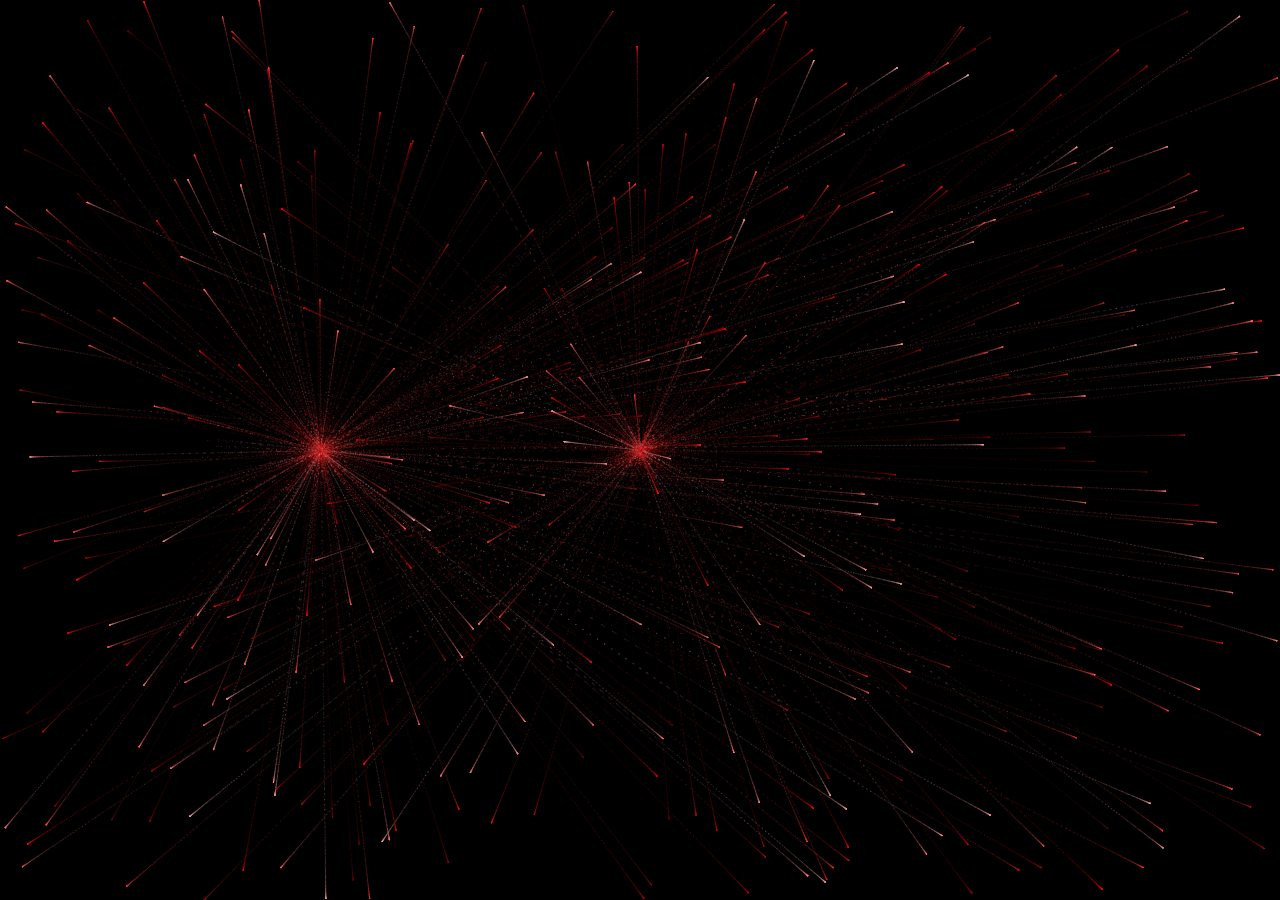
<file: index.html>
<!DOCTYPE html>
<html lang="en">
<head>
  <meta charset="UTF-8">
  <meta name="viewport" content="width=device-width, initial-scale=1.0">
  <title>Heart and Letter N Animation</title>
  <link rel="stylesheet" href="./style.css"> <!-- Links the CSS file -->
</head>
<body>
  <canvas id="canvas"></canvas> <!-- Combined canvas for both animations -->
  <script src="./script.js"></script> <!-- Links the combined JS file -->
</body>
</html>
</file>
<file: style.css>
body {
  margin: 0;
  overflow: hidden;
}

canvas {
  position: absolute;
  top: 0;
  left: 0;
  width: 100%;
  height: 100%;
  background-color: rgba(0, 0, 0, 0.2);
}
</file>
